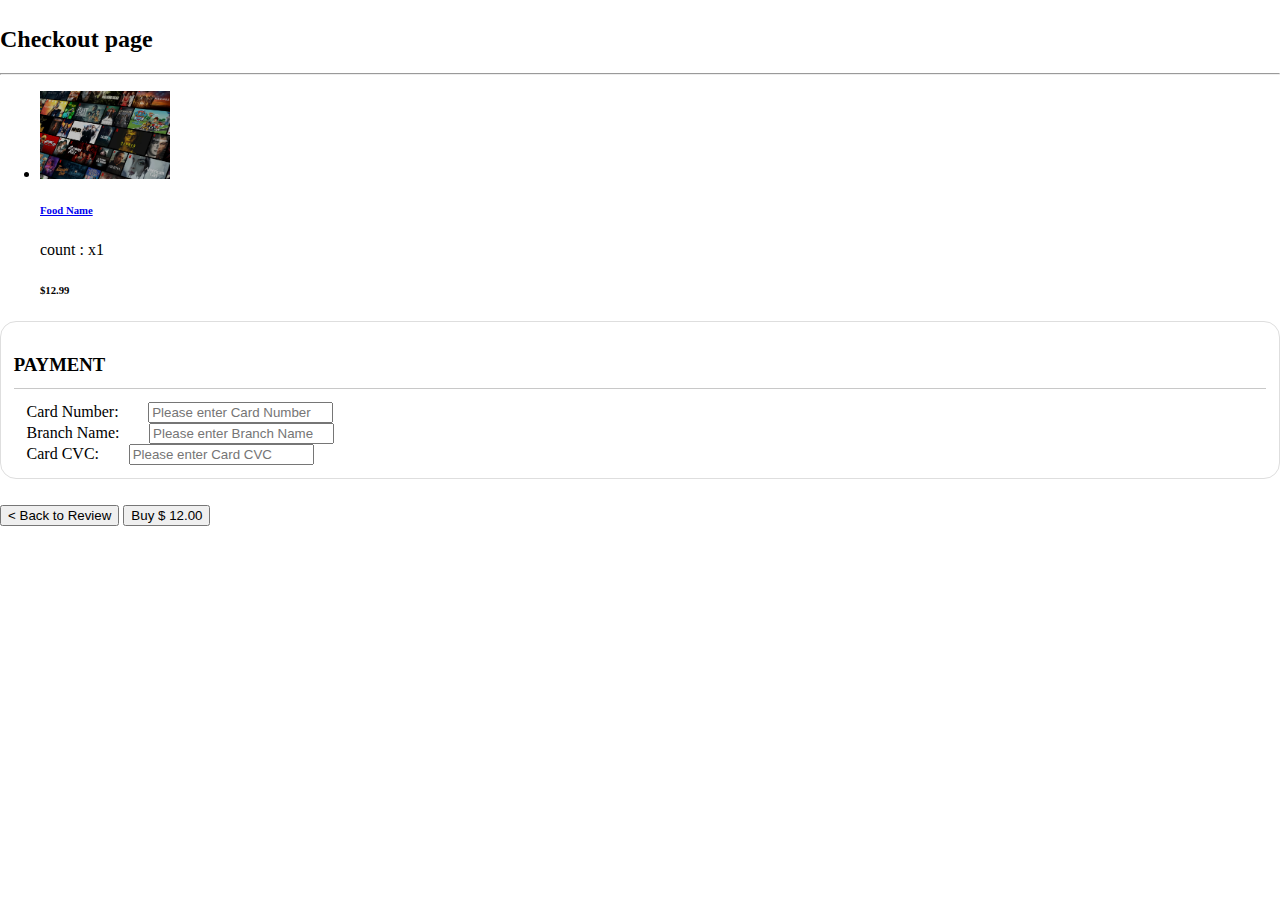
<file: fontEnd/index.html>
<html>
<head>
    <link rel="stylesheet" href="./style.css"/>
    <link rel="stylesheet" href="https://www.jq22.com/jquery/bootstrap-5.0.0.css">

</head>
<body>
    <section style="margin-top:2vw">
        <div class="container">
          <div class="row">
            <div class="col">
              <div class="section-heading">
                  <h2>Checkout page</h2>
                <hr/>
              </div>
            </div>
          </div>
    
          <div>
            <div class="card" style="margin-bottom:4vw">
              <div class="card-body">
                <ul class="cart-list">
                    <li class="cart-item">
                      <div class="cart-media">
                        <img src="./home.png" style="width: 130px;" alt="product"/>
                      </div>
                      <div class="cart-info-group">
                        <div class="cart-info">
                          <h6><a href="#">Food Name</a></h6>
                          <p class="one_hidden"></p>
                        </div>
                        <div class="cart-action-group">
                          <div class="product-action">
                            count : x1
                          </div>
                          <h6>$12.99</h6>
                        </div>
                      </div>
                    </li>
                </ul>
                <div class="method_box">
                  <h3>PAYMENT</h3>
                  <div class="choose_box" style="flex-direction:column">
                    <p style="margin:0px">
                      <label for="Card">
                        Card Number:
                      </label>
                      <input type="text" class="form-control" id="Card" name="pay_type" placeholder="Please enter Card Number"  style="margin-Left:2vw"/>
                    </p>
                    <p style="margin:0px">
                      <label for="Branch">
                        Branch Name:
                      </label>
                      <input type="text" class="form-control" id="Branch" name="pay_type" placeholder="Please enter Branch Name" style="margin-Left:2vw"/>
                    </p>
                    <p style="margin:0px">
                      <label for="cvc">
                        Card CVC:
                      </label>
                      <input class="form-control" type="text" id="cvc" name="pay_type" placeholder="Please enter Card CVC" style="margin-Left:2vw"/>
                    </p>
                  </div>
    
                </div>
                <div class="cart-footer">
                  <button type="button" class="btn btn-secondary"> < Back to Review</button>
                  <button type="button" class="btn btn-primary">Buy $ 12.00</button>
                </div>
    
              </div>
            </div>
    
          </div>
        </div>
      </section> 
      <script src="https://www.jq22.com/jquery/bootstrap-5.0.0.js"></script>

</body>
</html>
</file>
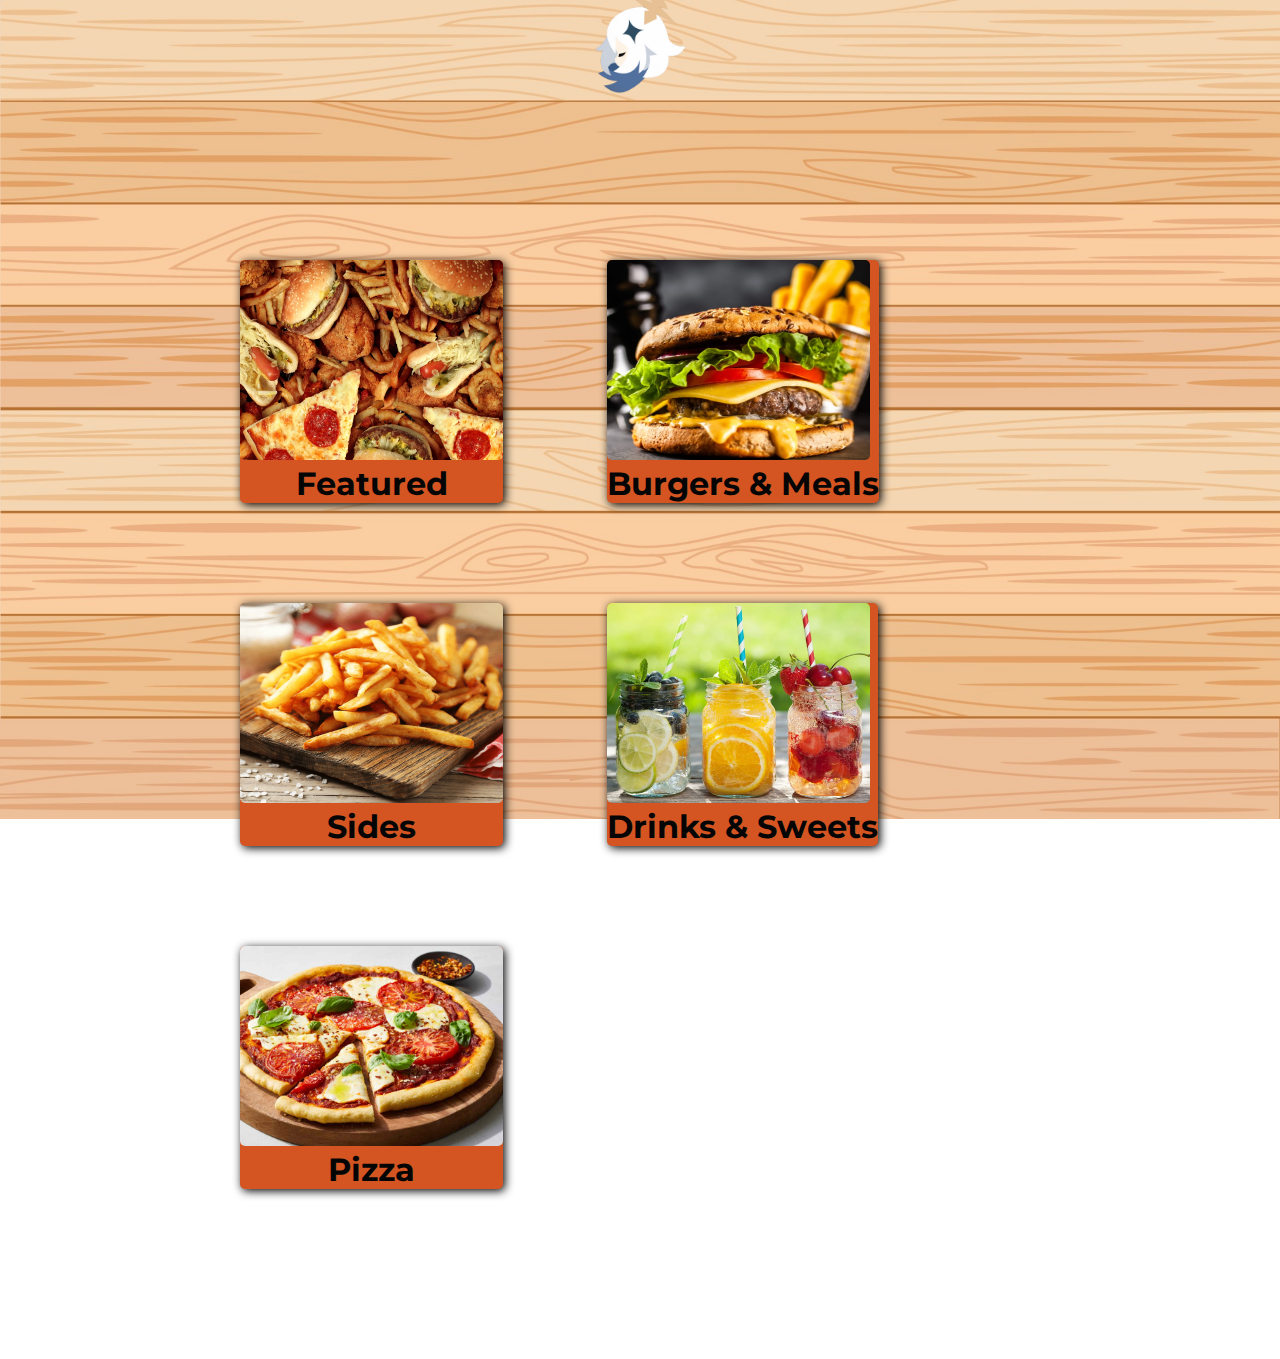
<file: src/main/webapp/IU/index.html>
<!DOCTYPE html>
<html lang="en">
<head>
    <meta charset="UTF-8">
    <link rel="shortcut icon" href="paimon.png" />
    <link rel="stylesheet" href="indexbg.css"></link>
    <title>Smart Kitchen</title>
    
<body>
    <div class="center-container">
        <a href="index.html" target="_blank">
            <img src="paimon.png" width="100px">
        </a>
    </div>
      

      <body>
        <div class="container">
            <a href="Featured/Featured.html">
        <div class="cards">
            <div class="image">
                <img src="Food.jpg" alt="featured">
            </div>
            <div class="title">
                <h1>Featured</h1>
            </div>
        </a>
        </div>
        
        <a href="meals/meal.html">
        <div class="cards">
            <div class="image">
                <img src="burger.png" alt="burger">
            </div>
            <div class="title">
                <h1>Burgers & Meals</h1>
            </div>
        </a>
        </div>
        
        <a href="Sides/Side.html">
        <div class="cards">
            <div class="image">
                <img src="side.jpg" alt="Sides">
            </div>
            <div class="title">
                <h1>Sides</h1>
            </div>
        </a>
        </div>

        <a href="drinks/dd.html">
        <div class="cards">
          <div class="image">
              <img src="drinks.png" alt="Drinks">
          </div>
          <div class="title">
              <h1>Drinks & Sweets</h1>
          </div>
        </a>
      </div>

      <a href="pizza/p.html">
      <div class="cards">
        <div class="image">
            <img src="pizza.jpg" alt="Pizzas">
        </div>
        <div class="title">
            <h1>Pizza</h1>
        </div>
    </a>
    </div>
</div>



      </body>
</file>
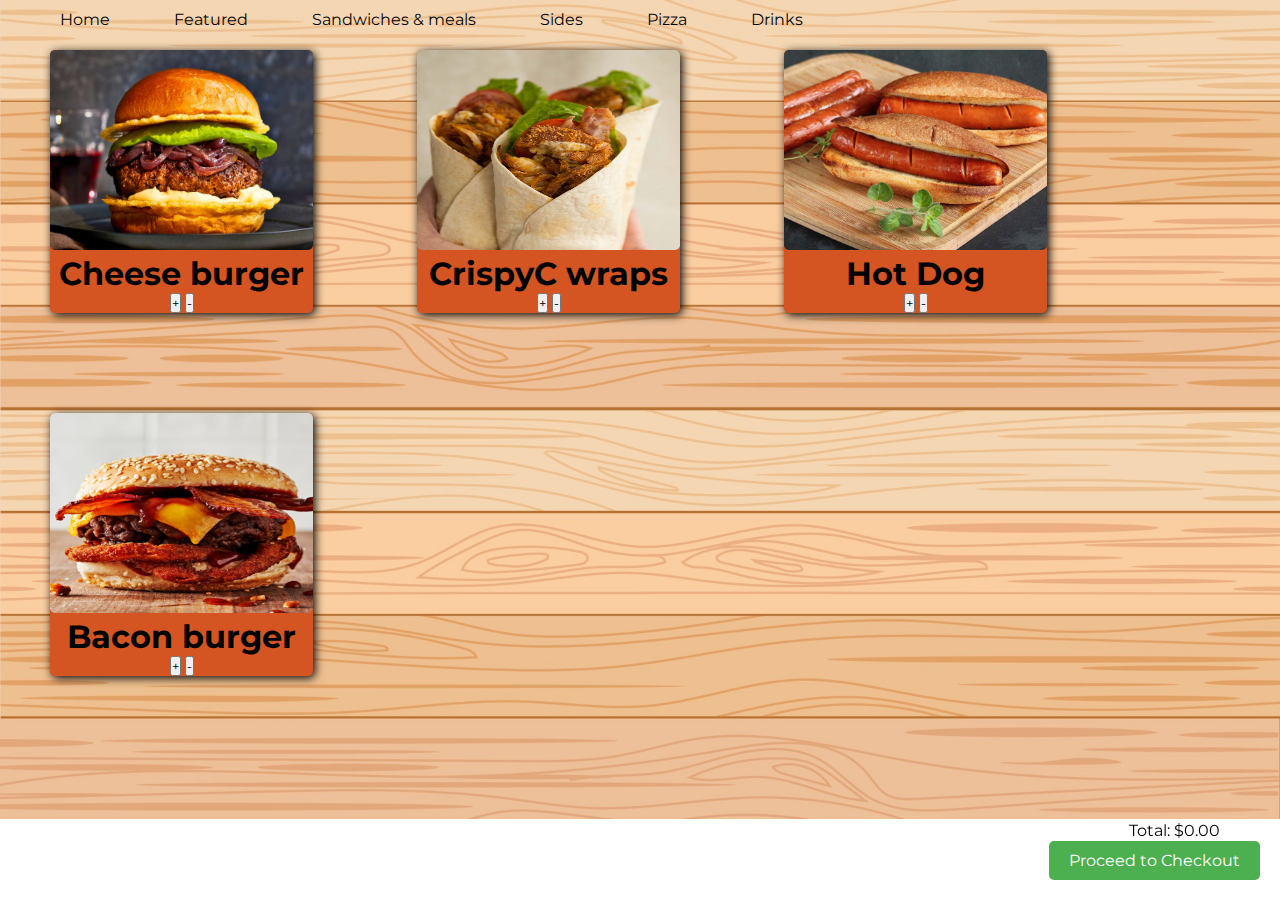
<file: src/main/webapp/IU/Featured/Featured.html>
<!DOCTYPE html>
<html lang="en">

<head>
    <meta charset="UTF-8">
    <link rel="shortcut icon" href="paimon.png" />
    <link rel="stylesheet" href="../style.css">
    <title>Smart Kitchen</title>
    <script src="./cart.js"></script>
</head>

<body>
    <nav>
        <ul class="nav_links">
            <a href="../index.html">Home</a>
            <a href="Featured.html">Featured</a>
            <a href="../meals/meal.html">Sandwiches & meals</a>
            <a href="../Sides/Side.html">Sides</a>
            <a href="../pizza/p.html">Pizza</a>
            <a href="../drinks/dd.html">Drinks</a>
        </ul>
    </nav>

    <div class="cards">
        <div class="image">
            <img src="cb.jpg" alt="Cheese burger">
        </div>
        <div class="title">
            <h1>Cheese burger</h1>
            <button class="add-button" data-name="Cheese burger" data-price="3.99">+</button>
            <button class="remove-button" data-name="Cheese burger" data-price="3.99">-</button>
        </div>
    </div>

    <div class="cards">
        <div class="image">
            <img src="ccwarp.jpg" alt="Crispy Chicken Wraps">
        </div>
        <div class="title">
            <h1>CrispyC wraps</h1>
            <button class="add-button" data-name="Crispy wraps" data-price="2.99">+</button>
            <button class="remove-button" data-name="Crispy wraps" data-price="2.99">-</button>
        </div>
    </div>

    <div class="cards">
        <div class="image">
            <img src="hotdog.jpg" alt="hotdog">
        </div>
        <div class="title">
            <h1>Hot Dog</h1>
            <button class="add-button" data-name="Hot dog" data-price="1.99">+</button>
            <button class="remove-button" data-name="Hot dog" data-price="1.99">-</button>
        </div>
    </div>

    <div class="cards">
        <div class="image">
            <img src="bb.jpg" alt="Bacon burger">
        </div>
        <div class="title">
            <h1>Bacon burger</h1>
            <button class="add-button" data-name="Bacon burger" data-price="4.39">+</button>
            <button class="remove-button" data-name="Bacon burger" data-price="4.39">-</button>
        </div>
    </div>

    <div id="checkout-page">
        <h2></h2>
        <ul id="cart-list"></ul>
        <p>Total: $<span id="total-price">0.00</span></p>
    </div>

    <button id="proceed-to-checkout-button" onclick="proceedToCheckout()">Proceed to Checkout</button>

    <!-- Checkout 模态框 -->
    <div id="checkout-modal" style="display: none;">
        <h2>Checkout</h2>
        <ul id="cart-list-modal"></ul>
        <p>Total: $<span id="total-price-modal">0.00</span></p>
        <button onclick="closeCheckoutModal()">Close</button>
    </div>

    <script>
        async function addToCart(name, price) {
            const item = { name, price };

            await fetch('http://localhost:8080/smartkitchen123/api/add-to-cart', {
                method: 'POST',
                headers: {
                    'Content-Type': 'application/json',
                },
                body: JSON.stringify(item),
            })
                .then(response => {
                    if (!response.ok) {
                        throw new Error('Network response failed');
                    }
                    return response.json();
                })
                .then(data => {
                    updateCart(data.items, data.total);
                })
                .catch(error => {
                    console.error('There was a problem with the fetch operation:', error);
                });
        }

        function updateCart(cart, total) {
            cartitems = [...cart];
            // Update local shopping cart and total price
            console.log('Updated cart:', cartitems);
            console.log('Updated total:', total);


            // Update the checkout page
            const cartList = document.getElementById('cart-list');
            const totalPrice = document.getElementById('total-price');

            // Clear previous content
            cartList.innerHTML = '';

            if (Array.isArray(cart) && cart.length > 0) {
                // Use a regular for loop to iterate through the cart
                for (let i = 0; i < cart.length; i++) {
                    const item = cart[i];
                    const listItem = document.createElement('li');
                    listItem.textContent = `${item.name} - $${item.price.toFixed(2)}`;
                    cartList.appendChild(listItem);
                }
            } else {
                // Handle an empty cart (adjust this part based on your actual structure)
                const listItem = document.createElement('li');
                listItem.textContent = 'Cart is empty';
                cartList.appendChild(listItem);
            }

            // Update the total price
            totalPrice.textContent = total.toFixed(2);
        }

        async function removeFromCart(name, price, cart) {
            const item = { name, price, cartitems };
            console.log("remove from cart function : ", item);
            try {
                const response = await fetch('http://localhost:8080/smartkitchen123/api/remove-from-cart', {
                    method: 'POST',
                    headers: {
                        'Content-Type': 'application/json',
                    },
                    body: JSON.stringify(item),
                });

                if (!response.ok) {
                    throw new Error('Network response failed');
                }

                const data = await response.json();

                if (data.cart && data.total !== undefined) {
                    // Check if the expected structure is present
                    updateCart(data.cart, data.total);
                } else {
                    // Handle unexpected response structure
                    console.error('Unexpected response structure:', data);
                }
            } catch (error) {
                console.error('There was a problem with the fetch operation:', error);
            }
        }




        function updateCart(cart, total) {
            cartitems = [...cart];
            // Update local shopping cart and total price
            console.log('Updated cart:', cart);
            console.log('Updated total:', total);

            // Update the checkout page
            const cartList = document.getElementById('cart-list');
            const totalPrice = document.getElementById('total-price');

            // Clear previous content
            cartList.innerHTML = '';

            if (Array.isArray(cart) || typeof cart === 'object') {
                // Use a regular for loop to iterate through the cart
                for (let i = 0; i < cart.length; i++) {
                    const item = cart[i];
                    const listItem = document.createElement('li');
                    listItem.textContent = `${item.name} - $${item.price.toFixed(2)}`;
                    cartList.appendChild(listItem);
                }
            } else {
                // Handle other cases (if needed)
                console.error('Unsupported cart structure:', cart);
            }

            // Update the total price
            totalPrice.textContent = total.toFixed(2);
        }


        var addButtons = document.querySelectorAll(".add-button");
        addButtons.forEach(function (button) {
            button.addEventListener("click", function () {
                var name = button.getAttribute("data-name");
                var price = parseFloat(button.getAttribute("data-price"));
                addToCart(name, price);
            });
        });

        var removeButtons = document.querySelectorAll(".remove-button");
        removeButtons.forEach(function (button) {
            button.addEventListener("click", function () {
                var name = button.getAttribute("data-name");
                var price = parseFloat(button.getAttribute("data-price"));
                console.log("Removing:", name, price, cartitems);
                removeFromCart(name, price, cartitems);
            });
        });

        // Inside openCheckoutModal function
        function openCheckoutModal() {
            console.log('Opening Checkout Modal');
            const modal = document.getElementById('checkout-modal');
            modal.style.display = 'block';
        }

        // Inside closeCheckoutModal function
        function closeCheckoutModal() {
            console.log('Closing Checkout Modal');
            const modal = document.getElementById('checkout-modal');
            modal.style.display = 'none';
        }


        const cartIcon = document.getElementById('cart-icon');
        cartIcon.addEventListener('click', function () {
            openCheckoutModal();
        });


        const checkoutLink = document.getElementById('checkout-link');
        checkoutLink.addEventListener('click', function () {
            openCheckoutModal();
        });

        function proceedToCheckout() {
            console.log('Proceeding to Checkout');
            window.location.href = '../paymethod/payment.html';
        }
    </script>



</body>

</html>
</file>
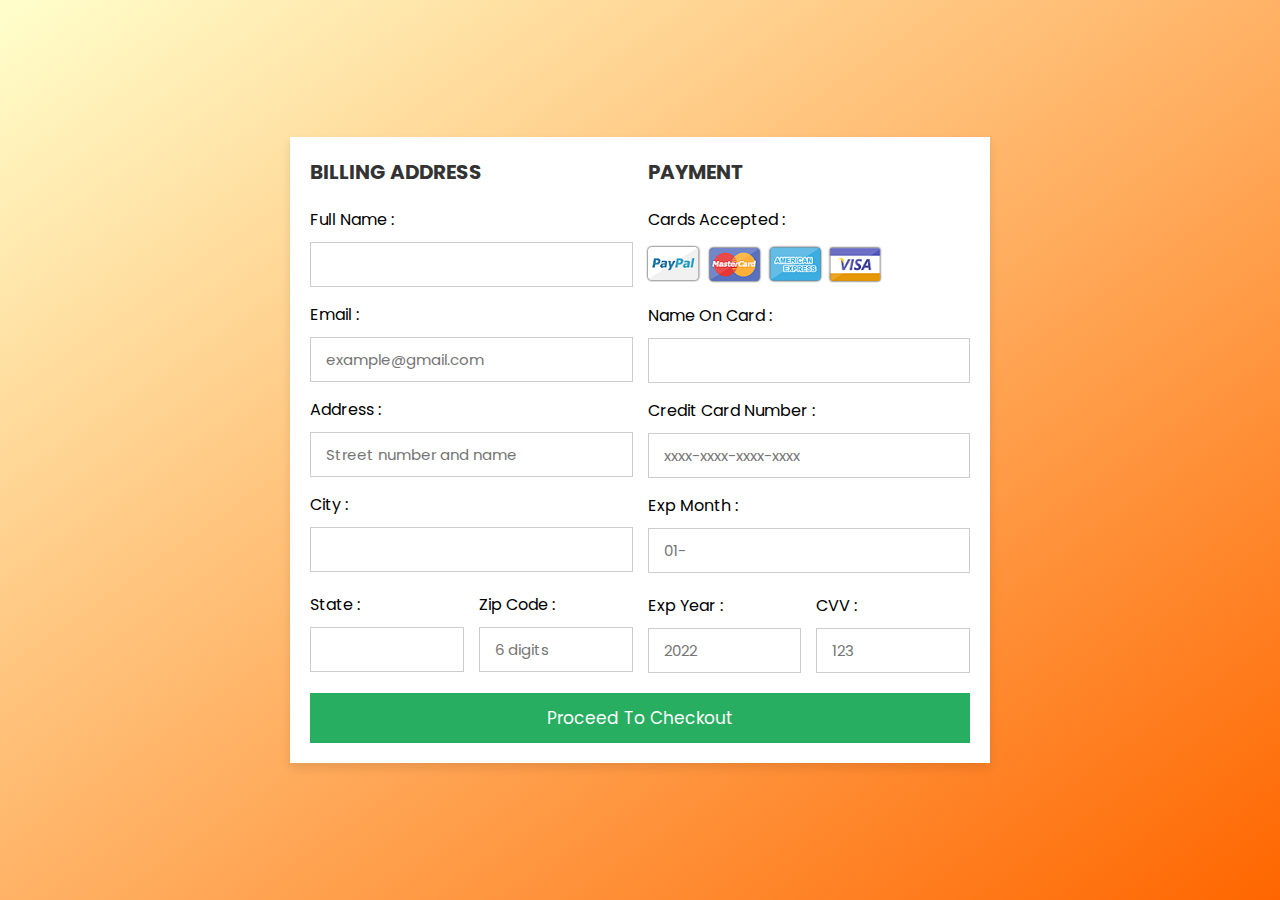
<file: src/main/webapp/IU/paymethod/payment.html>
<!DOCTYPE html>
<html lang="en">

<head>
    <meta charset="UTF-8">
    <meta http-equiv="X-UA-Compatible" content="IE=edge">
    <meta name="viewport" content="width=device-width, initial-scale=1.0">

    <!-- Custom CSS file link  -->
    <link rel="stylesheet" href="css/paystyle.css">
</head>

<body>

    <div class="container">

        <form id="checkout-form">

            <div class="row">

                <div class="col">

                    <h3 class="title">billing address</h3>

                    <div class="inputBox">
                        <span>full name :</span>
                        <input type="text" name="full-name" placeholder="">
                    </div>
                    <div class="inputBox">
                        <span>email :</span>
                        <input type="email" name="email" placeholder="example@gmail.com">
                    </div>
                    <div class="inputBox">
                        <span>address :</span>
                        <input type="text" name="address" placeholder="Street number and name">
                    </div>
                    <div class="inputBox">
                        <span>city :</span>
                        <input type="text" name="city" placeholder="">
                    </div>

                    <div class="flex">
                        <div class="inputBox">
                            <span>state :</span>
                            <input type="text" name="state" placeholder="">
                        </div>
                        <div class="inputBox">
                            <span>zip code :</span>
                            <input type="text" name="zip-code" placeholder="6 digits">
                        </div>
                    </div>

                </div>

                <div class="col">

                    <h3 class="title">payment</h3>

                    <div class="inputBox">
                        <span>cards accepted :</span>
                        <img src="images/card_img.png" alt="">
                    </div>
                    <div class="inputBox">
                        <span>name on card :</span>
                        <input type="text" name="card-name" placeholder="">
                    </div>
                    <div class="inputBox">
                        <span>credit card number :</span>
                        <input type="text" name="card-number" placeholder="xxxx-xxxx-xxxx-xxxx">
                    </div>
                    <div class="inputBox">
                        <span>exp month :</span>
                        <input type="text" name="exp-month" placeholder="01-">
                    </div>

                    <div class="flex">
                        <div class="inputBox">
                            <span>exp year :</span>
                            <input type="text" name="exp-year" placeholder="2022">
                        </div>
                        <div class="inputBox">
                            <span>CVV :</span>
                            <input type="text" name="cvv" placeholder="123">
                        </div>
                    </div>

                </div>

            </div>

            <input type="submit" value="proceed to checkout" class="submit-btn" id="checkout-btn">

        </form>

        <script>
            var checkoutForm = document.getElementById('checkout-form');
            var checkoutButton = document.getElementById('checkout-btn');

            checkoutForm.addEventListener('submit', function (event) {
                // Prevent the form from submitting normally
                event.preventDefault();

                // Perform your additional validation logic here
                if (validateForm()) {
                    // If the form is valid, redirect to the success page
                    window.location.href = 'success/ck.html';
                } else {
                    // If the form is not valid, you can display an error message or take other actions
                    alert('Please fill in all required fields.');
                }
            });

            function validateForm() {
                // Add your form validation logic here
                // For example, check if required fields are filled in

                // In this example, we check if the name field is not empty
                var fullName = document.querySelector('input[name="full-name"]').value.trim();
                var email = document.querySelector('input[name="email"]').value.trim();
                var address = document.querySelector('input[name="address"]').value.trim();
                var city = document.querySelector('input[name="city"]').value.trim();
                var state = document.querySelector('input[name="state"]').value.trim();
                var zipCode = document.querySelector('input[name="zip-code"]').value.trim();
                var cardName = document.querySelector('input[name="card-name"]').value.trim();
                var cardNumber = document.querySelector('input[name="card-number"]').value.trim();
                var expMonth = document.querySelector('input[name="exp-month"]').value.trim();
                var expYear = document.querySelector('input[name="exp-year"]').value.trim();
                var cvv = document.querySelector('input[name="cvv"]').value.trim();

                if (
                    fullName === '' || email === '' || address === '' || city === '' ||
                    state === '' || zipCode === '' || cardName === '' ||
                    cardNumber === '' || expMonth === '' || expYear === '' || cvv === ''
                ) {
                    return false; // Form is not valid
                }

                // Add more validation checks as needed

                return true; // Form is valid
            }
        </script>

    </div>

</body>

</html>
</file>
<file: fontEnd/style.css>
body{
  margin: 0;
  padding: 0;
}
form{
  display: block !important;
}
.method_box{
  margin: 2vw 0vw;
  border: 1px solid #dedede;
  padding: 1vw;
  border-radius: 1em;
}
.method_box .choose_box{
  display: flex;
}
.method_box .choose_box p:nth-child(1){
  margin-left: 0vw;
}
.method_box .choose_box p {
  margin-left: 5vw;
}
.method_box .choose_box p label{
  margin-left: 1vw;
}
.method_box h3{
  border-bottom: 1px solid #c8c8c8;
  padding-bottom: 1vw;
  margin-bottom: 1vw;
}
</file>
<file: src/main/webapp/IU/indexbg.css>
@import url('https://fonts.googleapis.com/css2?family=Montserrat:wght@500&display=swap');

* {
    margin: 0;
    padding: 0;
    font-family: "Montserrat", sans-serif;
    box-sizing: border-box;

}


body {
    background-image: url("background.jpg");
    background-repeat: no-repeat;
    background-size: 100%;
}

.cards{
    max-height: 10%;
    width:auto;
    background-color:rgb(212, 85, 34);
    display: inline-block;
    border-radius: 5px;
    margin: 50px;
    box-shadow: 2px 2px 10px black;
    align-self: center;
}

.cards:hover{
    box-shadow: 2px 2px 10px rgb(202, 77, 77);
}

.image img{
    width: 263px;
    height: 200px;
    border-radius: 5px;
}

.title{
    text-align: center;
}

.container {
    padding: 120px 190px;
}


a {
    text-decoration: none; /* Remove the underline */
    color: #050505; /* Change the color to red (#FF0000) */
}

.center-container {
    display: flex;
    justify-content: center;
    align-items: center;
    height: 10vh; /* Set the container height to viewport height for vertical centering */
}
</file>
<file: src/main/webapp/IU/style.css>
@import url('https://fonts.googleapis.com/css2?family=Montserrat:wght@500&display=swap');

* {
    margin: 0;
    padding: 0;
    font-family: "Montserrat", sans-serif;
    box-sizing: border-box;

}


body {
    background-image: url("background.jpg");
    background-repeat: no-repeat;
    background-size: 100%;
}


.cards{
    max-height: 10%;
    width:auto;
    background-color:rgb(212, 85, 34);
    display: inline-block;
    border-radius: 5px;
    margin: 50px;
    box-shadow: 2px 2px 10px black;
    
}

.cards:hover{
    box-shadow: 2px 2px 10px rgb(202, 77, 77);
}

.image img{
    width: 263px;
    height: 200px;
    border-radius: 5px;
}

.title{
    text-align: center;
}

.button{
    margin-top: 10px;
    background-color: white;
    border:15px solid black;
    padding:5px;
    border-radius: 5px;
}

button:hover{
    background-color: rgb(0, 153, 255);
    color: white;
    transition: 0.5s;
    cursor: pointer;
}

.container {
    padding: 120px 190px;
}


a {
    text-decoration: none; /* Remove the underline */
    color: #050505; /* Change the color to red (#FF0000) */
    margin: 50px;

}

.center-container {
    display: flex;
    justify-content: center;
    align-items: center;
    min-height: 100vh; /* Set a minimum height to fill the viewport */
    position: relative;
}

nav {
    position: absolute;
    top: 10px; /* Adjust the top position as needed */
    left: 10px; /* Adjust the left position as needed */
}

/* Style for the navigation links */
.nav_links {
    list-style: none;
    padding: 0;
}

.nav_links a {
    text-decoration: none;
    margin-right: 10px; /* Adjust the right margin as needed for spacing */
}


#checkout-page,
#checkout-modal {
    position: fixed;
    bottom: 0;
    right: 0;
    margin: 60px; /* Adjust margin as needed for spacing */
}

#proceed-to-checkout-button {
    position: fixed;
    bottom: 0;
    right: 0;
    margin: 20px; /* Adjust margin as needed for spacing */
    background-color: #4CAF50; /* Green background color */
    color: white; /* White text color */
    padding: 10px 20px; /* Padding around the text */
    font-size: 16px; /* Font size of the text */
    border: none; /* Remove border */
    border-radius: 5px; /* Add some border-radius for rounded corners */
    cursor: pointer; /* Change cursor to pointer on hover */
}

#proceed-to-checkout-button:hover {
    background-color: #45a049; /* Darker green color on hover */
}
</file>
<file: src/main/webapp/IU/paymethod/css/paystyle.css>
@import url('https://fonts.googleapis.com/css2?family=Poppins:wght@100;300;400;500;600&display=swap');

*{
  font-family: 'Poppins', sans-serif;
  margin:0; padding:0;
  box-sizing: border-box;
  outline: none; border:none;
  text-transform: capitalize;
  transition: all .2s linear;
}

.container{
  display: flex;
  justify-content: center;
  align-items: center;
  padding:25px;
  min-height: 100vh;
  background: linear-gradient(to top left, #ff6600 0%, #ffffcc 100%);
}

.container form{
  padding:20px;
  width:700px;
  background: #fff;
  box-shadow: 0 5px 10px rgba(0,0,0,.1);
}

.container form .row{
  display: flex;
  flex-wrap: wrap;
  gap:15px;
}

.container form .row .col{
  flex:1 1 250px;
}

.container form .row .col .title{
  font-size: 20px;
  color:#333;
  padding-bottom: 5px;
  text-transform: uppercase;
}

.container form .row .col .inputBox{
  margin:15px 0;
}

.container form .row .col .inputBox span{
  margin-bottom: 10px;
  display: block;
}

.container form .row .col .inputBox input{
  width: 100%;
  border:1px solid #ccc;
  padding:10px 15px;
  font-size: 15px;
  text-transform: none;
}

.container form .row .col .inputBox input:focus{
  border:1px solid #000;
}

.container form .row .col .flex{
  display: flex;
  gap:15px;
}

.container form .row .col .flex .inputBox{
  margin-top: 5px;
}

.container form .row .col .inputBox img{
  height: 34px;
  margin-top: 5px;
  filter: drop-shadow(0 0 1px #000);
}

.container form .submit-btn{
  width: 100%;
  padding:12px;
  font-size: 17px;
  background: #27ae60;
  color:#fff;
  margin-top: 5px;
  cursor: pointer;
}

.container form .submit-btn:hover{
  background: #2ecc71;
}
</file>
